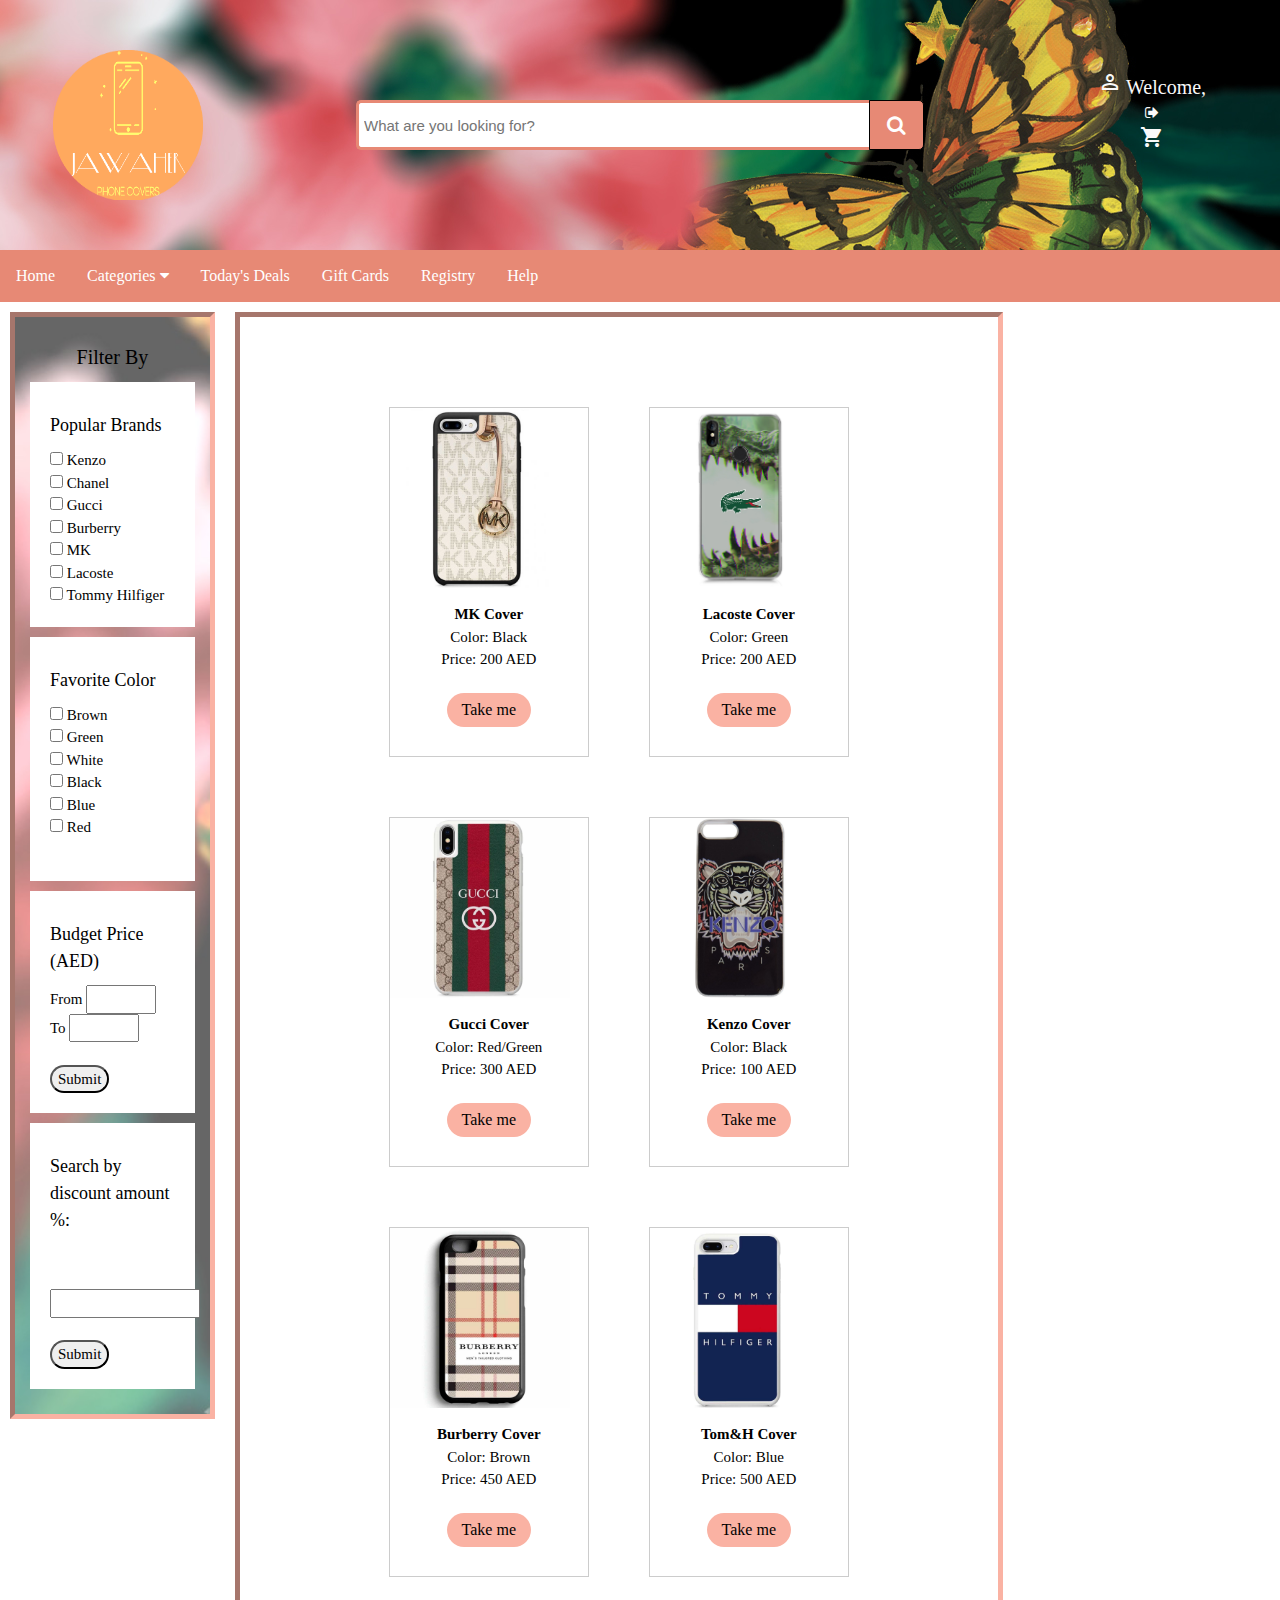
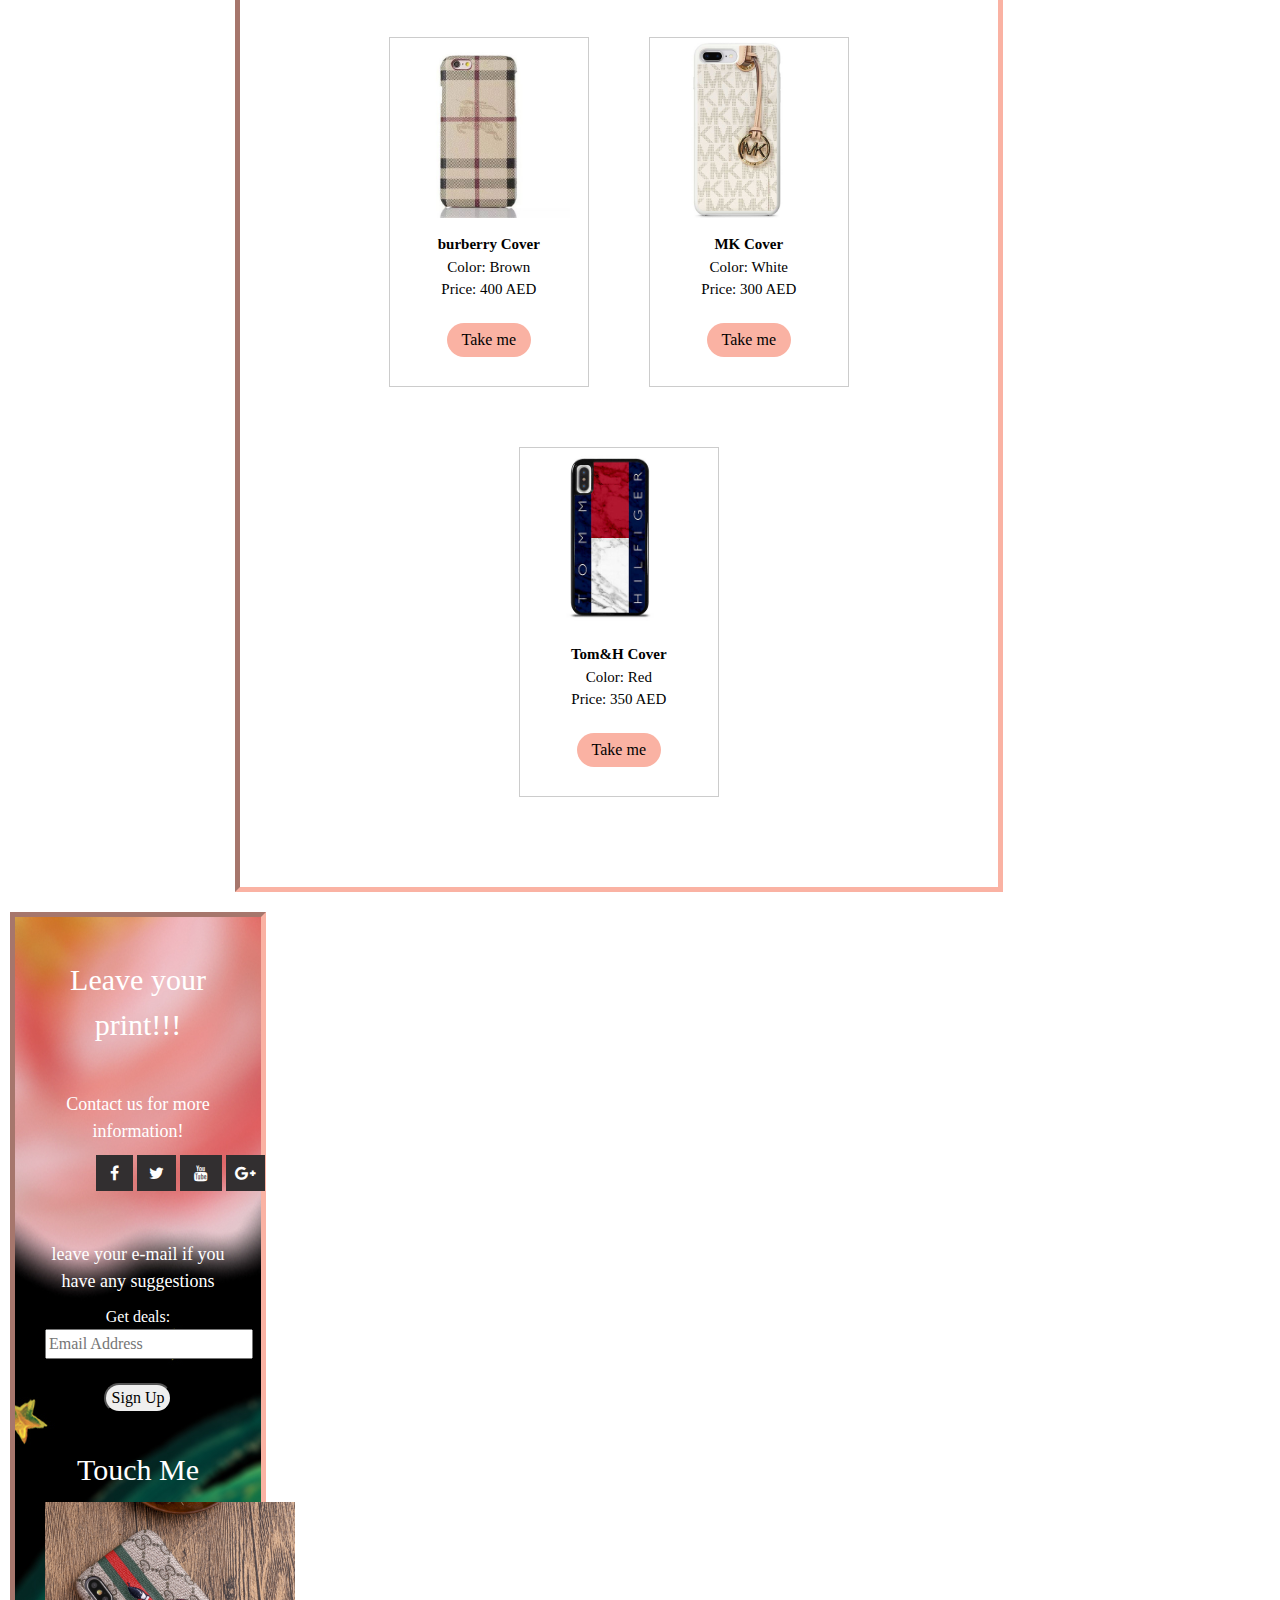
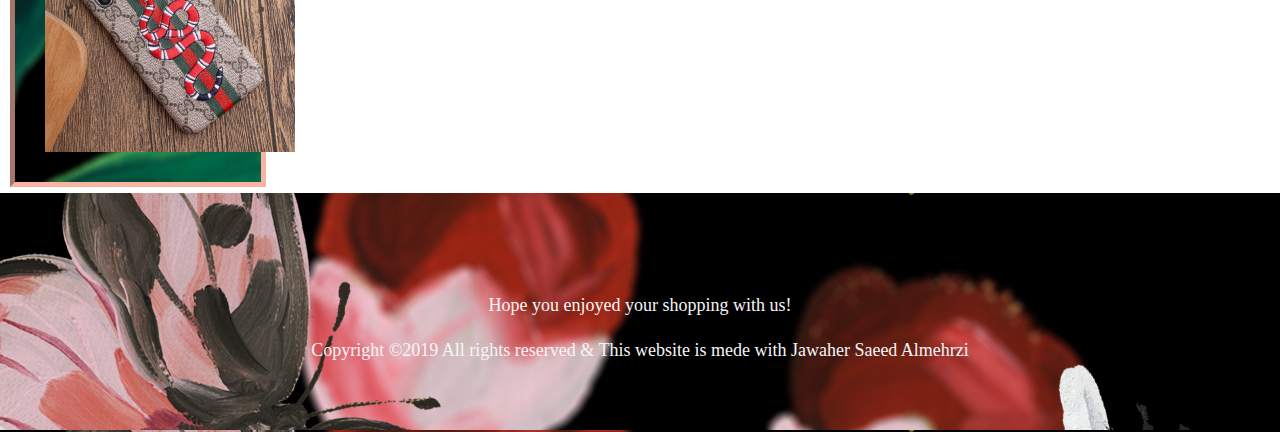
<file: main-final.html>
<!DOCTYPE html>
<html>

<head>
  <title>Jawaher's Online Store!</title>
  </link>
  <link rel="stylesheet" href="https://fonts.googleapis.com/icon?family=Material+Icons">
  <link rel="stylesheet" href="https://cdnjs.cloudflare.com/ajax/libs/font-awesome/4.7.0/css/font-awesome.min.css">
  <link rel="stylesheet" href="./style.css"> 
  <link rel="stylesheet" href="https://www.w3schools.com/w3css/4/w3.css">
  <meta name="viewport" content="width=device-width, initial-scale=1.0">

</head>

<body>
<div id="container"></div>
  <div id="header">
    <div class="logo">
      <img alt="logo" src="./assets/logoJawaher1.png">
    </div>
    <div class="search">
      <input id="searchBarInput" type="text" class="searchTerm" placeholder="What are you looking for?" >
      <button onclick="fillterdProducts()" type="submit" class="searchButton" >
        <i class="fa fa-search"></i>
      </button>
    </div>
    <div class="welcomeBox">
      <div class="welcomeMessage">
        <i class="material-icons">person_outline</i>
        <span style="font-size:20px;font-family:fantasy;">Welcome, <span id="userName">Jawaher</span></span>
       <span onclick="logout()"> <i class="fa fa-sign-out"></i></span>
      </div>
      <div class="cart">
        <i class="material-icons"  >shopping_cart</i>
        <span style="font-size:18px;font-family:fantasy;" id="shopingcart">0</span>
      </div>
    </div>
  </div>

  <div class="navbar">
    <a href="#home">Home</a>
    <div class="dropdown">
      <button class="dropbtn">Categories
        <i class="fa fa-caret-down"></i>
      </button>
      <div class="dropdown-content">
        <a href="#">Mobile Phones Covers</a>
        <a href="#">MK Covers</a>
        <a href="#">Chanel Covers</a>
        <a href="#">Gucci Covers</a>
        <a href="#">Burberry Covers</a>
        <a href="#">Kenzo Covers</a>
        <a href="#">Lacoste Covers</a>
        <a href="#">Tommy Hilfiger Covers</a>

      </div>
    </div>
    <a href="#todays-deal">Today's Deals</a>
    <a href="#gift-cards">Gift Cards</a>
    <a href="#registry">Registry</a>
    <a href="#help">Help</a>

  </div>
  </div>
  <div id="flex-container">
    <div class="flex-item-left-panel">
      <h4 align="center" id="product-header" style="font-family: fantasy;">Filter By</h4>
      <div class="filter">
        <h5 style="font-family: fantasy;">Popular Brands</h5>
        <label class="container">
          <input type="checkbox">
          <span class="checkmark"></span>
          Kenzo</label>
        <br/>
        <label class="container">
          <input type="checkbox">
          <span class="checkmark"></span>
          Chanel</label>
        </br>
        <label class="container">
          <input type="checkbox">
          <span class="checkmark"></span>
          Gucci</label>
        </br>
        <label class="container">
          <input type="checkbox">
          <span class="checkmark"></span>
          Burberry</label>
        </br>
        <label class="container">
          <input type="checkbox">
          <span class="checkmark"></span>
          MK</label>
        </br>
        <label class="container">
          <input type="checkbox">
          <span class="checkmark"></span>
          Lacoste</label>
        </br>
        <label class="container">
          <input type="checkbox">
          <span class="checkmark"></span>
          Tommy Hilfiger</label>
        </br>
      </div>
      <div class="filter">
        <h5 style="font-family: fantasy;">Favorite Color</h5>
        <label class="container">
          <input type="checkbox">
          <span class="checkmark"></span>
          Brown</label>
        </br>

        <label class="container">
          <input type="checkbox">
          <span class="checkmark"></span>
          Green</label>
        </br>

        <label class="container">
          <input type="checkbox">
          <span class="checkmark"></span>
          White</label>
        </br> 
        <label class="container">
          <input type="checkbox">
          <span class="checkmark"></span>
          Black</label>
        </br>

        <label class="container">
          <input type="checkbox">
          <span class="checkmark"></span>
          Blue</label>
        </br>

        <label class="container">
          <input type="checkbox">
          <span class="checkmark"></span>
          Red</label>
        </br>
      
        <br>
      </div>
      <div class="filter">
        <h5 style="font-family:fantasy;"> Budget Price (AED)</h5>
        <form action="/action_page.php">
          From
          <input type="number" style="width:70px">

          To
          <input type="number" style="width:70px"><br><br>
          <input type="submit" style="border-radius:25px">
        </form>
      </div>
      <div class="filter">
        <form action="/action_page.php">
          <h5 style="font-family:fantasy;">Search by discount amount %:</h5>
          <br>
          <br>
          <input type="number" style="width:150px";
          /><br>
          <br>
          <input type="submit" style="border-radius:25px">

        </form>
      </div>
    </div>
    <div id="flex-item-middle-panel"></div>
    <!-- <div class="flex-item-middle-panel">
      <div class="gallery">
            
          <a target="_blank" href="MK1.jpg"></a>
          <img src="./assets/MK1.jpg" alt="MK1.jpg">    
          </a>
          <div class="desc">Michael Kors Phone Cover "Black"<br> Price: 200 AED
            <p><button class="btn1 success">Take Me</button>
            </p></div>
        </div>

        <div class="gallery">
          <a target="_blank" href="Lacoste.jpg">
            <img src="./assets/Lacoste.jpg" alt="Lacoste.jpg">
          </a>
          <div class="desc">Lacoste Phone Cover "Green" <br> Price: 200 AED
            <p><button class="btn1 success">Take Me</button>
            </p></div>
        </div>

        <div class="gallery">
          <a target="_blank" href="Gucci1.jpg">
            <img src="./assets/Gucci1.jpg" alt="Gucci1.jpg">
          </a>
          <div class="desc">Gucci Phone Cover "Red/Green" <br> Price: 300 AED
            <p><button class="btn1 success">Take Me</button>
            </p></div>
        </div>

        <div class="gallery">
          <a target="_blank" href="Kenzo1.jpg">
            <img src="./assets/Kenzo1.jpg" alt="Kenzo1.jpg">
          </a>
          <div class="desc">Kenzo Phone Cover "Black" <br> Price: 100 AED
            <p><button class="btn1 success">Take Me</button>
            </p></div>
        </div>
        <div class="gallery">
          <a target="_blank" href="Burberry1.jpg">
            <img src="./assets/Burberry1.jpg" alt="Burberry1.jpg">
          </a>
          <div class="desc">Burberry Phone Cover "Brown" <br> Price: 450 AED
            <p><button class="btn1 success">Take Me</button>
            </p></div>
        </div>
        <div class="gallery">
          <a target="_blank" href="Tommy_Hilfiger.jpg">
            <img src="./assets/Tommy_Hilfiger.jpg" alt="Tommy_Hilfiger.jpg">
          </a>
          <div class="desc">Tommy Hilfiger Phone Cover "Blue"<br> Price: 500 AED
            <p><button class="btn1 success">Take Me</button>
            </p></div>
        </div>
        <div class="gallery">
          <a target="_blank" href="burberry.jpg">
            <img src="./assets/burberry.jpg" alt="burberry.jpg">
          </a>
          <div class="desc">Burberry Phone Cover "Brown" <br> Price: 400 AED
            <p><button class="btn1 success">Take Me</button>
            </p></div>
        </div>
        <div class="gallery">
          <a target="_blank" href="MK.jpg">
            <img src="./assets/MK.jpg" alt="MK">
          </a>
          <div class="desc">Michael Kors Phone Cover "White" <br> Price: 300 AED
            <p><button class="btn1 success">Take Me</button>
            </p></div>
        </div>
        <div class="gallery">
          <a target="_blank" href="TOMMY-HILFIGER.jpg">
            <img src="./assets/TOMMY-HILFIGER.jpg" alt="TOMMY-HILFIGER.jpg">
          </a>
          <div class="desc">Tommy Hilfiger Phone Cover "Red" <br> Price: 350 AED
            <p><button class="btn1 success">Take Me</button>
            </p></div>
        </div>
        

      </div> -->
      <div class="flex-item-right-panel">
        <div class="aside">
          <h2 style="font-family: fantasy;">Leave your print!!!</h2>
          <br>
          <h5 style="font-family: fantasy;">Contact us for more information!</b></h5>
          <div class="footer-social-icons">
            <ul class="social-icons">
                <li><a href="" class="social-icon"> <i class="fa fa-facebook"></i></a></li>
                <li><a href="" class="social-icon"> <i class="fa fa-twitter"></i></a></li>
                <li><a href="" class="social-icon"> <i class="fa fa-youtube"></i></a></li>
                <li><a href="" class="social-icon"> <i class="fa fa-google-plus"></i></a></li>
            </ul>
        </div>
        <br>
          <h5 style="font-family: fantasy;">leave your e-mail if you have any suggestions </b></h5>
            <form class="form-inline">Get deals:
              <input type="email" class="form-control" size="20" placeholder="Email Address">
            <br>
            <br>
              <button type="button" style="border-radius:25px" class="btn btn-danger">Sign Up </button>
              <br>
              <br>
          <h2 style="font-family: fantasy;">Touch Me</h2>
          <img class="shake" src="./assets/shake.jpeg" alt="Pineapple" width="250" height="250" >
   
        </div>
      </div>
    </div>

  
 

  <div class="footer">
    <br>
    <br>
    <br>
    <p style="font-family: fantasy;">Hope you enjoyed your shopping with us!</p>
      <p style="font-family: fantasy;">Copyright ©2019 All rights reserved & This website is mede with Jawaher Saeed Almehrzi</p>
    </form>
  </div>

</body>
<script src="script.js"></script>
<script src="login.js"></script>
</html>
</file>
<file: style.css>
@import url(https://fonts.googleapis.com/css?family=Lato);
@import url(https://cdnjs.cloudflare.com/ajax/libs/font-awesome/4.6.3/css/font-awesome.css);

html {
  font-family: "fantasy";
}

* {
  box-sizing: border-box;
}
body {
  position: relative;
  background: white;
  margin: 0 auto;
  overflow: auto;
  padding-bottom: 235px;
  -webkit-font-smoothing: antialiased;
}
#header {
  height: 250px;
  background-image: url("./assets/GucciBG.jpg");
  margin: 0 auto;
}
#header .logo {
  float: left;
  padding: 50px;
  width: 20%;
  height: 100%;
  text-align: center;
  box-sizing: border-box;
}
#header .logo img {
  width: 150px;
  height: 150px;
}
#header .searchBox {
  float: left;
  padding: 35px;
  width: 60%;
  height: 100%;
  text-align: center;
  box-sizing: border-box;
}
#header .searchBox input {
  height: 30px;
  width: 80%;
  border-radius: 6px;
  text-align: center;
}
.search {
  position: relative;
  display: flex;
  float: left;
  padding: 100px;
  width: 60%;
  height: 100px;
  text-align: center;
  box-sizing: border-box;
}

.searchTerm {
  width: 100%;
  border: 3px solid #e78975;
  border-right: none;
  padding: 5px;
  height: 50px;
  border-radius: 5px 0 0 5px;
  outline: none;
  color: #e78975;
}

.searchTerm:focus {
  color: #e78975;
}

.searchButton {
  width: 60px;
  height: 50px;
  border: 1px solid black;
  background: #e78975;
  text-align: center;
  color: #fff;
  border-radius: 0 5px 5px 0;
  cursor: pointer;
  font-size: 20px;
}

#header .welcomeBox {
  float: left;
  width: 20%;
  padding: 70px;
  height: 100%;
  text-align: center;
  box-sizing: border-box;
  color: #f9f9f9;
}

.header {
  background-image: url("./assets/backimg.jpeg");
  color: #ffffff;
  padding: 15px;
}

.navbar {
  overflow: hidden;
  background-color: #e78975;
  font-family: fantasy;
}

.navbar a {
  float: left;
  font-size: 16px;
  color: white;
  text-align: center;
  padding: 14px 16px;
  text-decoration: none;
}

.dropdown {
  float: left;
  overflow: hidden;
}

.dropdown .dropbtn {
  font-size: 16px;
  border: none;
  outline: none;
  color: white;
  padding: 14px 16px;
  background-color: inherit;
  margin: 0;
}

.navbar a:hover,
.dropdown:hover .dropbtn {
  background-color: peachpuff;
  font-family: "fantasy";
}

.dropdown-content {
  display: none;
  position: absolute;
  background-color: #f9f9f9;
  min-width: 160px;
  box-shadow: 0px 8px 16px 0px rgba(0, 0, 0, 0.2);
  z-index: 1;
}

.dropdown-content a {
  float: none;
  color: black;
  padding: 12px 16px;
  text-decoration: none;
  display: block;
  text-align: left;
}

.dropdown-content a:hover {
  background-color: #ddd;
}

.dropdown:hover .dropdown-content {
  display: block;
}

.filter {
  padding-left: 4px;
  margin-bottom: 10px;
  width: 100%;
  height: 25%;
  padding: 20px;
  background: white;
  font-family: "fantasy";
}

#firstgallery {
  width: 100%;
  margin-left: 20px;
}

div.gallery {
  margin: 30px;
  border: 1px solid #ccc;
  float: left;
  width: 200px;
  height: 350px;
}

div.gallery:hover {
  border: 1px solid #777;
}

div.gallery img {
  width: 180px;
  height: 180px;
}

div.desc {
  padding: 15px;
  text-align: center;
  font-family: fantasy;
}

.shake:hover {
  animation: shake 0.5s;
  animation-iteration-count: infinite;
}

@keyframes shake {
  0% {
    transform: translate(1px, 1px) rotate(0deg);
  }
  10% {
    transform: translate(-1px, -2px) rotate(-1deg);
  }
  20% {
    transform: translate(-3px, 0px) rotate(1deg);
  }
  30% {
    transform: translate(3px, 2px) rotate(0deg);
  }
  40% {
    transform: translate(1px, -1px) rotate(1deg);
  }
  50% {
    transform: translate(-1px, 2px) rotate(-1deg);
  }
  60% {
    transform: translate(-3px, 1px) rotate(0deg);
  }
  70% {
    transform: translate(3px, 1px) rotate(-1deg);
  }
  80% {
    transform: translate(-1px, -1px) rotate(1deg);
  }
  90% {
    transform: translate(1px, 2px) rotate(0deg);
  }
  100% {
    transform: translate(1px, -2px) rotate(-1deg);
  }
}
/* Button */
.btn1 {
  border: none;
  color: white;
  padding: 5px 15px;
  font-size: 16px;
  cursor: pointer;
}

.success {
  background-color: #fab2a3;
  color: black;
  border-radius: 25px;
}
.success:hover {
  background: peachpuff;
}

p > a:hover {
  color: #d9d9d9;
  text-decoration: underline;
}

ul {
  padding: 0;
  list-style: none;
}

/* Add a pointer when hovering over the thumbnail images */

.cursor {
  cursor: pointer;
}

.aside {
  padding: 15px;
  color: #ffffff;
  text-align: center;
  font-size: 16px;
  font-family: "fantasy";
}
.footer-social-icons {
  width: 350px;
  display: block;
  margin: 0 auto;
}
.social-icon {
  color: #fff;
}
ul.social-icons {
  margin-top: 10px;
  margin-right: 80px;
}
.social-icons li {
  vertical-align: top;
  display: inline;
}
.social-icons a {
  color: #fff;
  text-decoration: none;
}
.fa-facebook {
  padding: 10px 14px;
  -o-transition: 0.5s;
  -ms-transition: 0.5s;
  -moz-transition: 0.5s;
  -webkit-transition: 0.5s;
  transition: 0.5s;
  background-color: #322f30;
}
.fa-facebook:hover {
  background-color: #3d5b99;
}
.fa-twitter {
  padding: 10px 12px;
  -o-transition: 0.5s;
  -ms-transition: 0.5s;
  -moz-transition: 0.5s;
  -webkit-transition: 0.5s;
  transition: 0.5s;
  background-color: #322f30;
}
.fa-twitter:hover {
  background-color: #00aced;
}

.fa-youtube {
  padding: 10px 14px;
  -o-transition: 0.5s;
  -ms-transition: 0.5s;
  -moz-transition: 0.5s;
  -webkit-transition: 0.5s;
  transition: 0.5s;
  background-color: #322f30;
}
.fa-youtube:hover {
  background-color: #e64a41;
}

.fa-google-plus {
  padding: 10px 9px;
  -o-transition: 0.5s;
  -ms-transition: 0.5s;
  -moz-transition: 0.5s;
  -webkit-transition: 0.5s;
  transition: 0.5s;
  background-color: #322f30;
}
.fa-google-plus:hover {
  background-color: #e25714;
}
#flex-container {
  display: flex;
  flex-direction: row;
  width: 100%;
  background: white;
  margin: 0 auto;
  flex-wrap: wrap;
}

.flex-item-left-panel {
  font-size: 15px;
  justify-content: center;
  width: 16%;
  height: 100%;
  background-image: url("./assets/GucciFilter.jpg");
  padding: 15px;
  margin: 10px;
  border: 5px inset #fab2a3;
}

.flex-item-middle-panel {
  display: flex;
  flex-wrap: wrap;
  justify-content: center;
  width: 60%;
  height: 100%;
  background: white;
  padding: 60px;
  margin: 10px;
  border: 5px inset #fab2a3;
  font-family: "fantasy";
}

.flex-item-right-panel {
  justify-content: center;
  width: 20%;
  height: 100%;
  background: white;
  padding: 15px;
  margin: 10px;
  border: 5px inset #fab2a3;
  background-image: url("./assets/GucciAside.jpg");
}

.footer {
  background-image: url("./assets/GucciBG1.jpg");
  color: whitesmoke;
  text-align: center;
  font-size: 18px;
  position: absolute;
  bottom: 0;
  width: 100%;
  padding-bottom: 50px;
}
</file>
